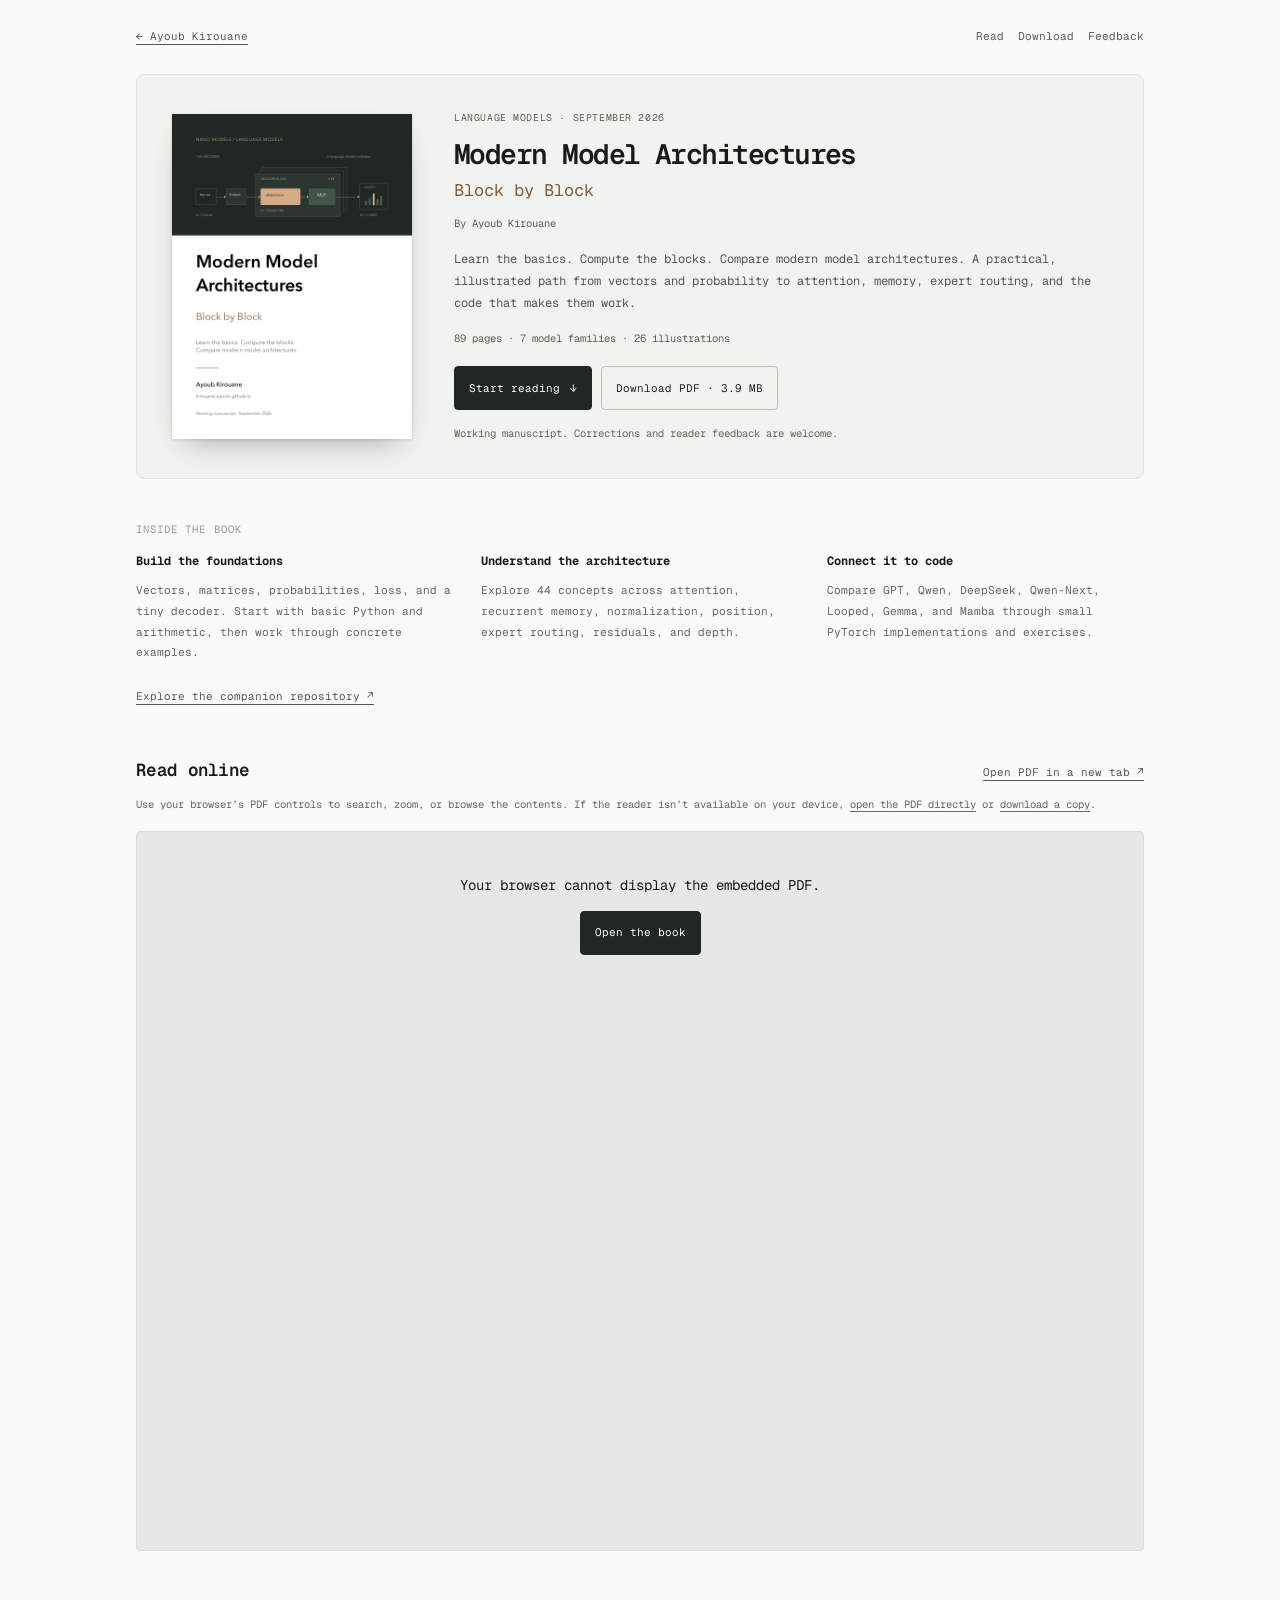
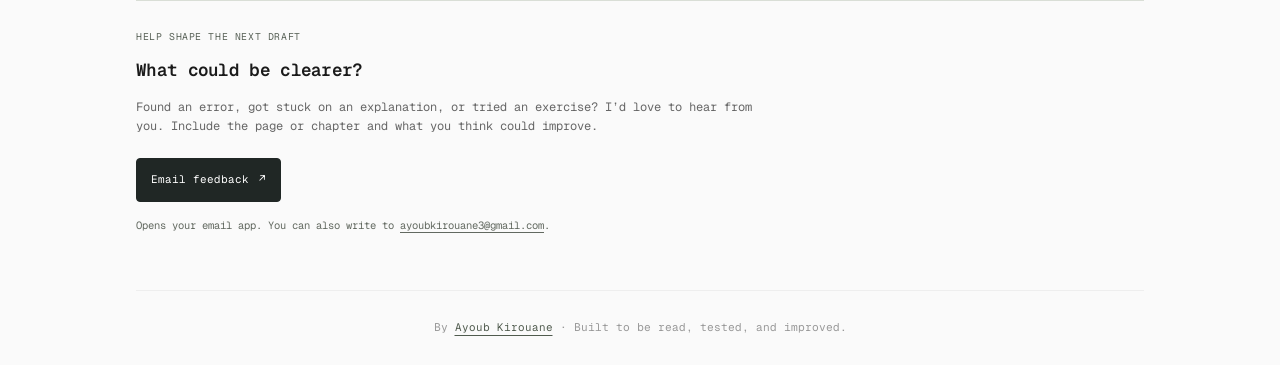
<file: books/modern-model-architectures/index.html>
<!DOCTYPE html>
<html lang="en">
<head>
    <meta charset="UTF-8" />
    <meta name="viewport" content="width=device-width, initial-scale=1.0" />
    <title>Modern Model Architectures — Block by Block | Ayoub Kirouane</title>
    <meta name="description" content="Read and download Ayoub Kirouane’s illustrated guide to modern language-model architectures. 89 pages, seven model families, worked examples, and PyTorch implementations." />
    <meta name="author" content="Ayoub Kirouane" />
    <link rel="canonical" href="https://kirouane-ayoub.github.io/books/modern-model-architectures/" />
    <meta property="og:type" content="book" />
    <meta property="og:title" content="Modern Model Architectures — Block by Block" />
    <meta property="og:description" content="An illustrated engineering guide by Ayoub Kirouane. Read online, download the PDF, and help shape the next draft." />
    <meta property="og:url" content="https://kirouane-ayoub.github.io/books/modern-model-architectures/" />
    <meta property="og:image" content="https://kirouane-ayoub.github.io/books/modern-model-architectures/cover.png" />
    <meta property="og:image:alt" content="Cover of Modern Model Architectures — Block by Block" />
    <meta name="twitter:card" content="summary_large_image" />
    <link rel="icon" href="../../favicon.png" type="image/png" />
    <link rel="stylesheet" href="https://fonts.googleapis.com/css2?family=Geist+Mono:wght@400;600&display=swap" />
    <link rel="stylesheet" href="../../style.css" />
</head>
<body class="book-page">
    <header class="book-page-header">
        <a class="book-text-link" href="../../">← Ayoub Kirouane</a>
        <nav aria-label="Book navigation">
            <a href="#read">Read</a>
            <a href="modern-model-architectures.pdf" download>Download</a>
            <a href="#feedback">Feedback</a>
        </nav>
    </header>
    <main>
        <section class="book-feature book-intro" aria-labelledby="book-title">
            <a class="book-cover-link" href="#read" aria-label="Read the book">
                <img class="book-cover" src="cover.png" width="1032" height="1400" alt="Book cover with a copper decoder diagram on charcoal" />
            </a>
            <div class="book-copy">
                <p class="book-kicker">Language models · September 2026</p>
                <h1 id="book-title">Modern Model Architectures</h1>
                <p class="book-subtitle">Block by Block</p>
                <p class="book-byline">By Ayoub Kirouane</p>
                <p class="book-description">Learn the basics. Compute the blocks. Compare modern model architectures. A practical, illustrated path from vectors and probability to attention, memory, expert routing, and the code that makes them work.</p>
                <p class="book-facts">89 pages · 7 model families · 26 illustrations</p>
                <div class="book-actions">
                    <a class="book-button book-button-primary" href="#read">Start reading <span aria-hidden="true">↓</span></a>
                    <a class="book-button" href="modern-model-architectures.pdf" download>Download PDF · 3.9 MB</a>
                </div>
                <p class="book-note">Working manuscript. Corrections and reader feedback are welcome.</p>
            </div>
        </section>

        <section class="book-about" aria-labelledby="inside-title">
            <h2 class="section-label" id="inside-title">Inside the book</h2>
            <div class="book-topics">
                <div><h3>Build the foundations</h3><p>Vectors, matrices, probabilities, loss, and a tiny decoder. Start with basic Python and arithmetic, then work through concrete examples.</p></div>
                <div><h3>Understand the architecture</h3><p>Explore 44 concepts across attention, recurrent memory, normalization, position, expert routing, residuals, and depth.</p></div>
                <div><h3>Connect it to code</h3><p>Compare GPT, Qwen, DeepSeek, Qwen-Next, Looped, Gemma, and Mamba through small PyTorch implementations and exercises.</p></div>
            </div>
            <a class="book-text-link" href="https://github.com/Kirouane-Ayoub/Nano-models">Explore the companion repository <span aria-hidden="true">↗</span></a>
        </section>

        <section id="read" class="book-reader-section" aria-labelledby="reader-title">
            <div class="book-section-heading">
                <h2 id="reader-title">Read online</h2>
                <a class="book-text-link" href="modern-model-architectures.pdf" target="_blank" rel="noopener">Open PDF in a new tab ↗</a>
            </div>
            <p class="book-note reader-hint">Use your browser’s PDF controls to search, zoom, or browse the contents. If the reader isn’t available on your device, <a href="modern-model-architectures.pdf">open the PDF directly</a> or <a href="modern-model-architectures.pdf" download>download a copy</a>.</p>
            <object class="book-reader" data="modern-model-architectures.pdf#view=FitH" type="application/pdf" aria-label="Modern Model Architectures — full book PDF">
                <div class="book-reader-fallback">
                    <p>Your browser cannot display the embedded PDF.</p>
                    <a class="book-button book-button-primary" href="modern-model-architectures.pdf">Open the book</a>
                </div>
            </object>
        </section>

        <section id="feedback" class="book-feedback" aria-labelledby="feedback-title">
            <p class="book-kicker">Help shape the next draft</p>
            <h2 id="feedback-title">What could be clearer?</h2>
            <p>Found an error, got stuck on an explanation, or tried an exercise? I’d love to hear from you. Include the page or chapter and what you think could improve.</p>
            <a class="book-button book-button-primary" href="mailto:ayoubkirouane3@gmail.com?subject=Book%20feedback%20%E2%80%94%20Modern%20Model%20Architectures&amp;body=Page%20or%20chapter%3A%20%0A%0AMy%20feedback%3A%20%0A">Email feedback <span aria-hidden="true">↗</span></a>
            <p class="book-note">Opens your email app. You can also write to <a href="mailto:ayoubkirouane3@gmail.com">ayoubkirouane3@gmail.com</a>.</p>
        </section>
    </main>
    <footer><p>By <a class="book-text-link" href="../../">Ayoub Kirouane</a> · Built to be read, tested, and improved.</p></footer>
</body>
</html>
</file>
<file: style.css>
:root {
    --color-bg: #fafafa;
    --color-text: #1a1a1a;
    --color-text-secondary: #666;
    --color-text-tertiary: #999;
    --color-border: #eee;
    --color-hover-bg: #1a1a1a;
    --color-hover-text: #fafafa;
    --font-sans: 'Geist Mono', monospace;
    --font-mono: 'Geist Mono', monospace;
}

*, *::before, *::after {
    box-sizing: border-box;
    margin: 0;
    padding: 0;
}

html {
    font-size: 14px;
    -webkit-font-smoothing: antialiased;
    -moz-osx-font-smoothing: grayscale;
}

body {
    font-family: var(--font-sans);
    background-color: var(--color-bg);
    color: var(--color-text);
    line-height: 1.6;
    max-width: 1050px;
    margin: 0 auto;
    padding: 0 1.5rem;
}

/* Hero */
.hero {
    padding: 4rem 0 0.5rem;
}

.site-name {
    font-family: var(--font-mono);
    font-size: 1.7rem;
    font-weight: 600;
    letter-spacing: -0.02em;
    color: var(--color-text);
}

.role {
    font-family: var(--font-mono);
    font-size: 0.9rem;
    color: var(--color-text-secondary);
    margin-top: 0.35rem;
}

nav {
    display: flex;
    gap: 1rem;
    flex-wrap: wrap;
    margin-top: 1.25rem;
}

nav a {
    font-size: 0.8rem;
    color: var(--color-text-tertiary);
    text-decoration: none;
    transition: color 0.15s;
}

nav a:hover {
    color: var(--color-text);
}

.tagline {
    font-size: 0.95rem;
    color: var(--color-text-secondary);
    line-height: 1.7;
    max-width: 46rem;
    margin-top: 1.5rem;
}

/* Section Labels */
.section-label {
    font-family: var(--font-mono);
    font-size: 0.75rem;
    font-weight: 400;
    text-transform: uppercase;
    letter-spacing: 0.1em;
    color: var(--color-text-tertiary);
    margin-top: 3rem;
    margin-bottom: 1rem;
}

.group-label {
    font-family: var(--font-mono);
    font-size: 0.75rem;
    font-weight: 400;
    text-transform: lowercase;
    color: var(--color-text-tertiary);
    margin: 1.25rem 0 0.5rem;
}

/* Horizontal card rows */
.entry-list {
    display: flex;
    gap: 0.75rem;
    overflow-x: auto;
    scroll-snap-type: x proximity;
    padding: 0.25rem 1px 0.9rem;
    scrollbar-width: thin;
    scrollbar-color: var(--color-border) transparent;
}

.entry {
    display: flex;
    flex-direction: column;
    gap: 0.5rem;
    width: 240px;
    flex-shrink: 0;
    scroll-snap-align: start;
    padding: 0.9rem;
    border: 1px solid var(--color-border);
    border-radius: 6px;
    text-decoration: none;
    color: var(--color-text);
    background-color: transparent;
    transition: background-color 0.15s, color 0.15s, border-color 0.15s;
}

.entry:hover {
    background-color: var(--color-hover-bg);
    border-color: var(--color-hover-bg);
    color: var(--color-hover-text);
}

.entry-title {
    font-size: 0.9rem;
    font-weight: 400;
    line-height: 1.45;
}

.entry-meta {
    font-family: var(--font-mono);
    font-size: 0.75rem;
    color: var(--color-text-tertiary);
    transition: color 0.15s;
}

.entry:hover .entry-meta {
    color: var(--color-hover-text);
    opacity: 0.7;
}

.entry-tags {
    font-family: var(--font-mono);
    font-size: 0.7rem;
    color: var(--color-text-tertiary);
    margin-top: auto;
    transition: color 0.15s;
}

.entry:hover .entry-tags {
    color: var(--color-hover-text);
    opacity: 0.5;
}

.entry-desc {
    font-size: 0.8rem;
    color: var(--color-text-secondary);
    display: -webkit-box;
    -webkit-line-clamp: 3;
    -webkit-box-orient: vertical;
    overflow: hidden;
    transition: color 0.15s;
}

.entry:hover .entry-desc {
    color: var(--color-hover-text);
    opacity: 0.7;
}

/* Card thumbnails */
.paper-thumb {
    width: 100%;
    height: 150px;
    object-fit: cover;
    object-position: top;
    border-radius: 3px;
    border: 1px solid var(--color-border);
    background: #fff;
}

.paper-thumb:not([src]) {
    visibility: hidden;
}

.blog-thumb {
    width: 100%;
    height: 110px;
    object-fit: cover;
    border-radius: 3px;
    border: 1px solid var(--color-border);
}

.entry-thumb {
    width: 100%;
    height: 170px;
    object-fit: cover;
    border-radius: 3px;
    border: 1px solid var(--color-border);
}

.entry:hover .paper-thumb,
.entry:hover .blog-thumb,
.entry:hover .entry-thumb {
    opacity: 0.9;
}

/* Row nav arrows */
.row-nav {
    display: flex;
    justify-content: flex-end;
    gap: 0.4rem;
    margin-top: -0.3rem;
}

.row-nav button {
    font-family: var(--font-mono);
    font-size: 0.75rem;
    line-height: 1;
    padding: 0.3rem 0.55rem;
    color: var(--color-text-tertiary);
    background: none;
    border: 1px solid var(--color-border);
    border-radius: 3px;
    cursor: pointer;
    transition: color 0.15s, background-color 0.15s, border-color 0.15s;
}

.row-nav button:hover {
    background-color: var(--color-hover-bg);
    border-color: var(--color-hover-bg);
    color: var(--color-hover-text);
}

/* Footer */
footer {
    margin-top: 4rem;
    padding: 2rem 0;
    border-top: 1px solid var(--color-border);
}

footer p {
    font-family: var(--font-mono);
    font-size: 0.8rem;
    color: var(--color-text-tertiary);
    text-align: center;
}

/* Book showcase and reading page */
.book-feature {
    display: grid;
    grid-template-columns: minmax(150px, 220px) minmax(0, 1fr);
    align-items: center;
    gap: 3rem;
    padding: 2rem;
    border: 1px solid #e2e4df;
    border-radius: 8px;
    background: #f1f3ef;
}
.book-cover-link { display: block; }
.book-cover {
    display: block;
    width: 100%;
    height: auto;
    box-shadow: 0 14px 30px -14px #20272566, 0 1px 3px #20272522;
}
.book-kicker {
    font-size: 0.7rem;
    letter-spacing: 0.06em;
    text-transform: uppercase;
    color: #596258;
    margin-bottom: 0.8rem;
}
.book-copy h3, .book-copy h1 {
    font-size: clamp(1.35rem, 3vw, 2rem);
    font-weight: 600;
    line-height: 1.25;
    letter-spacing: -0.055em;
}
.book-copy h3 a { color: inherit; text-decoration: none; }
.book-copy h3 a:hover { text-decoration: underline; text-underline-offset: 4px; }
.book-subtitle { font-size: 1.2rem; color: #805b40; margin-top: 0.4rem; }
.book-description { font-size: 0.86rem; margin: 1.1rem 0; color: #50574f; line-height: 1.85; }
.book-facts, .book-byline { font-size: 0.75rem; color: #596258; }
.book-byline { margin-top: 0.8rem; }
.book-actions { display: flex; flex-wrap: wrap; gap: 0.65rem; margin: 1.4rem 0 1rem; }
.book-button {
    display: inline-flex;
    justify-content: center;
    align-items: center;
    gap: 0.7rem;
    min-height: 44px;
    padding: 0.7rem 1rem;
    border: 1px solid #bbc3b9;
    border-radius: 4px;
    color: #202725;
    font-size: 0.78rem;
    text-decoration: none;
    transition: background-color 0.15s, border-color 0.15s;
}
.book-button:hover { background: #e2e7df; border-color: #6c7968; }
.book-button-primary { background: #202725; border-color: #202725; color: #fff; }
.book-button-primary:hover { background: #3a483e; border-color: #3a483e; }
.book-text-link { color: #505b4e; font-size: 0.78rem; text-underline-offset: 4px; }
.book-text-link:hover { color: #202725; }
.book-note { font-size: 0.75rem; color: #626960; line-height: 1.8; }
.book-note a { color: inherit; text-underline-offset: 3px; }
.book-page-header { display: flex; justify-content: space-between; align-items: center; gap: 1rem; padding: 2rem 0; }
.book-page-header nav { margin: 0; }
.book-page-header nav a { color: #596258; }
.book-intro { padding: 2.5rem; grid-template-columns: minmax(160px, 240px) minmax(0, 1fr); }
.book-topics { display: grid; grid-template-columns: repeat(3, minmax(0, 1fr)); gap: 2rem; margin-bottom: 1.5rem; }
.book-topics h3 { font-size: 0.86rem; margin-bottom: 0.65rem; }
.book-topics p { font-size: 0.8rem; color: var(--color-text-secondary); line-height: 1.85; }
.book-reader-section, .book-feedback { margin-top: 3.5rem; scroll-margin-top: 1.5rem; }
.book-section-heading { display: flex; flex-wrap: wrap; justify-content: space-between; gap: 1rem; align-items: baseline; }
.book-section-heading h2, .book-feedback h2 { font-size: 1.25rem; font-weight: 600; letter-spacing: -0.04em; }
.reader-hint { margin: 0.8rem 0 1.25rem; }
.book-reader { display: block; width: 100%; height: 80vh; min-height: 440px; border: 1px solid #d9ded6; border-radius: 4px; background: #e6e9e3; }
.book-reader-fallback { padding: 3rem 1.5rem; text-align: center; }
.book-reader-fallback p { margin-bottom: 1rem; }
.book-feedback { border-top: 1px solid #d9ded6; padding-top: 2rem; }
.book-feedback > p:not(.book-kicker):not(.book-note) { max-width: 650px; font-size: 0.86rem; color: var(--color-text-secondary); margin: 1rem 0 1.5rem; }
.book-feedback .book-note { margin-top: 1rem; overflow-wrap: anywhere; }
a:focus-visible, button:focus-visible { outline: 2px solid #805b40; outline-offset: 5px; }
@media (max-width: 640px) {
    .book-feature, .book-intro { grid-template-columns: 1fr; gap: 2rem; padding: 1.5rem; }
    .book-cover-link { width: min(65%, 220px); margin: 0 auto; }
    .book-topics { grid-template-columns: 1fr; gap: 1.5rem; }
    .book-page-header { flex-wrap: wrap; }
    .book-reader { height: 70vh; }
}
</file>
